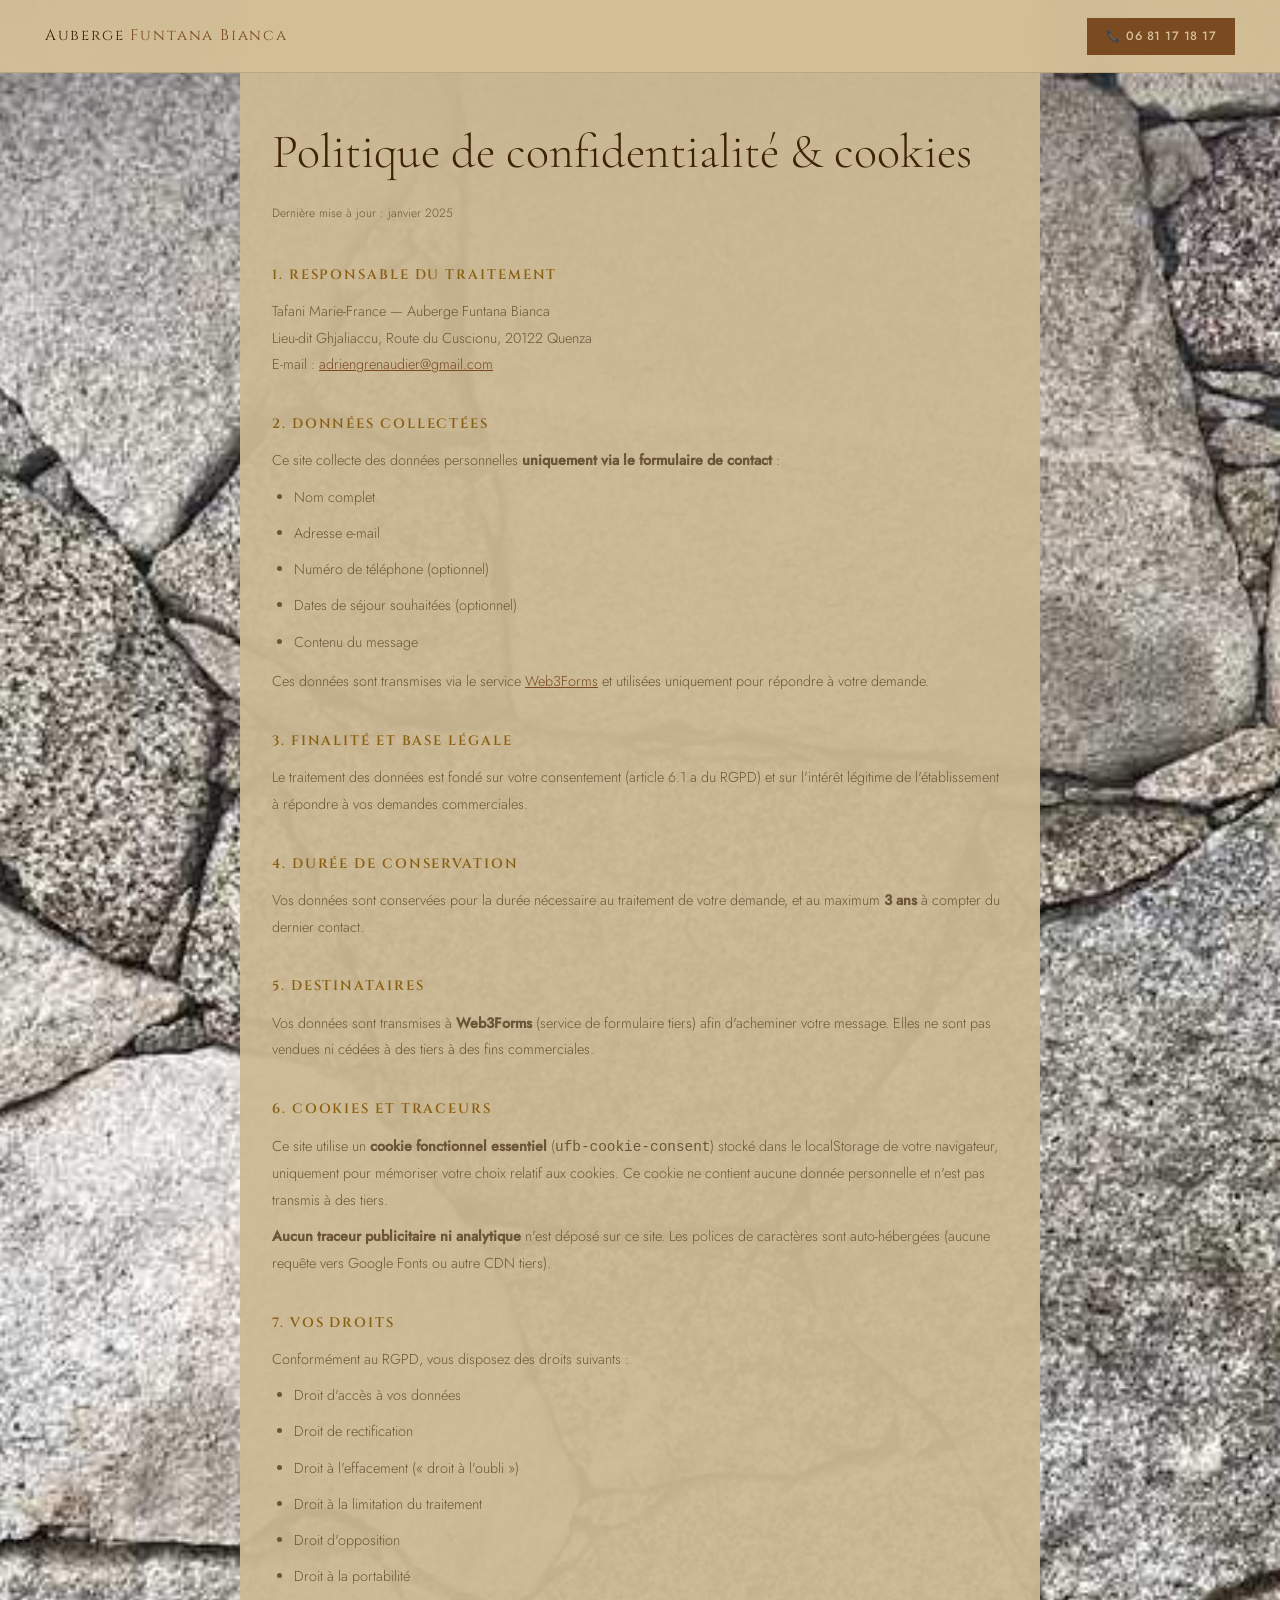
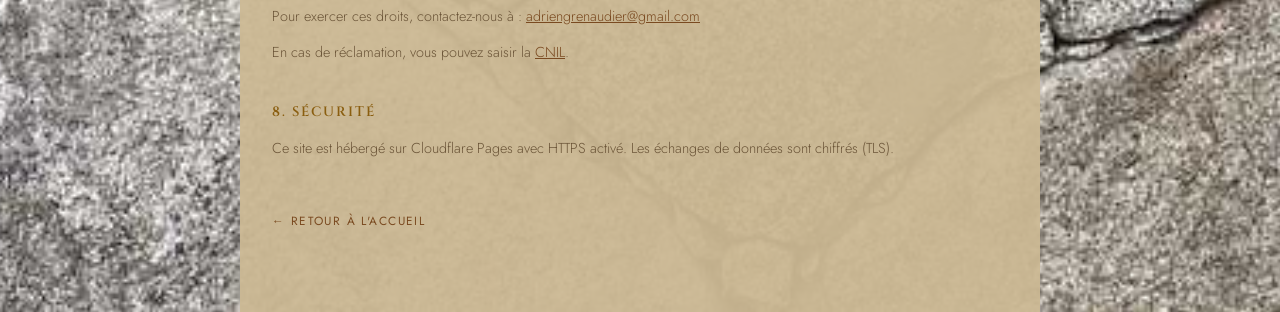
<file: confidentialite.html>
<!DOCTYPE html>
<html lang="fr">
<head>
  <meta charset="UTF-8">
  <meta name="viewport" content="width=device-width, initial-scale=1.0">
  <title>Politique de confidentialité &amp; cookies — Auberge Funtana Bianca</title>
  <meta name="robots" content="noindex, follow">
  <link rel="icon" type="image/svg+xml" href="favicon.svg">
  <link rel="stylesheet" href="css/style.css">
</head>
<body style="background-attachment:scroll;">
<nav id="main-nav">
  <a href="index.html" class="nav-logo">Auberge <span>Funtana Bianca</span></a>
  <a href="tel:0681171817" class="nav-phone">📞 06 81 17 18 17</a>
</nav>

<main class="legal-page" style="background:rgba(205,185,148,0.94);min-height:100vh;">
  <h1>Politique de confidentialité &amp; cookies</h1>
  <p class="legal-date">Dernière mise à jour : janvier 2025</p>

  <h2>1. Responsable du traitement</h2>
  <p>
    Tafani Marie-France — Auberge Funtana Bianca<br>
    Lieu-dit Ghjaliaccu, Route du Cuscionu, 20122 Quenza<br>
    E-mail : <a href="mailto:adriengrenaudier@gmail.com">adriengrenaudier@gmail.com</a>
  </p>

  <h2>2. Données collectées</h2>
  <p>Ce site collecte des données personnelles <strong>uniquement via le formulaire de contact</strong> :</p>
  <ul>
    <li>Nom complet</li>
    <li>Adresse e-mail</li>
    <li>Numéro de téléphone (optionnel)</li>
    <li>Dates de séjour souhaitées (optionnel)</li>
    <li>Contenu du message</li>
  </ul>
  <p>Ces données sont transmises via le service <a href="https://web3forms.com" target="_blank" rel="noopener">Web3Forms</a> et utilisées uniquement pour répondre à votre demande.</p>

  <h2>3. Finalité et base légale</h2>
  <p>Le traitement des données est fondé sur votre consentement (article 6.1.a du RGPD) et sur l'intérêt légitime de l'établissement à répondre à vos demandes commerciales.</p>

  <h2>4. Durée de conservation</h2>
  <p>Vos données sont conservées pour la durée nécessaire au traitement de votre demande, et au maximum <strong>3 ans</strong> à compter du dernier contact.</p>

  <h2>5. Destinataires</h2>
  <p>Vos données sont transmises à <strong>Web3Forms</strong> (service de formulaire tiers) afin d'acheminer votre message. Elles ne sont pas vendues ni cédées à des tiers à des fins commerciales.</p>

  <h2>6. Cookies et traceurs</h2>
  <p>Ce site utilise un <strong>cookie fonctionnel essentiel</strong> (<code>ufb-cookie-consent</code>) stocké dans le localStorage de votre navigateur, uniquement pour mémoriser votre choix relatif aux cookies. Ce cookie ne contient aucune donnée personnelle et n'est pas transmis à des tiers.</p>
  <p><strong>Aucun traceur publicitaire ni analytique</strong> n'est déposé sur ce site. Les polices de caractères sont auto-hébergées (aucune requête vers Google Fonts ou autre CDN tiers).</p>

  <h2>7. Vos droits</h2>
  <p>Conformément au RGPD, vous disposez des droits suivants :</p>
  <ul>
    <li>Droit d'accès à vos données</li>
    <li>Droit de rectification</li>
    <li>Droit à l'effacement (« droit à l'oubli »)</li>
    <li>Droit à la limitation du traitement</li>
    <li>Droit d'opposition</li>
    <li>Droit à la portabilité</li>
  </ul>
  <p>Pour exercer ces droits, contactez-nous à : <a href="mailto:adriengrenaudier@gmail.com">adriengrenaudier@gmail.com</a></p>
  <p>En cas de réclamation, vous pouvez saisir la <a href="https://www.cnil.fr" target="_blank" rel="noopener">CNIL</a>.</p>

  <h2>8. Sécurité</h2>
  <p>Ce site est hébergé sur Cloudflare Pages avec HTTPS activé. Les échanges de données sont chiffrés (TLS).</p>

  <a href="index.html" class="legal-back">← Retour à l'accueil</a>
</main>

<script src="js/main.js"></script>
</body>
</html>
</file>
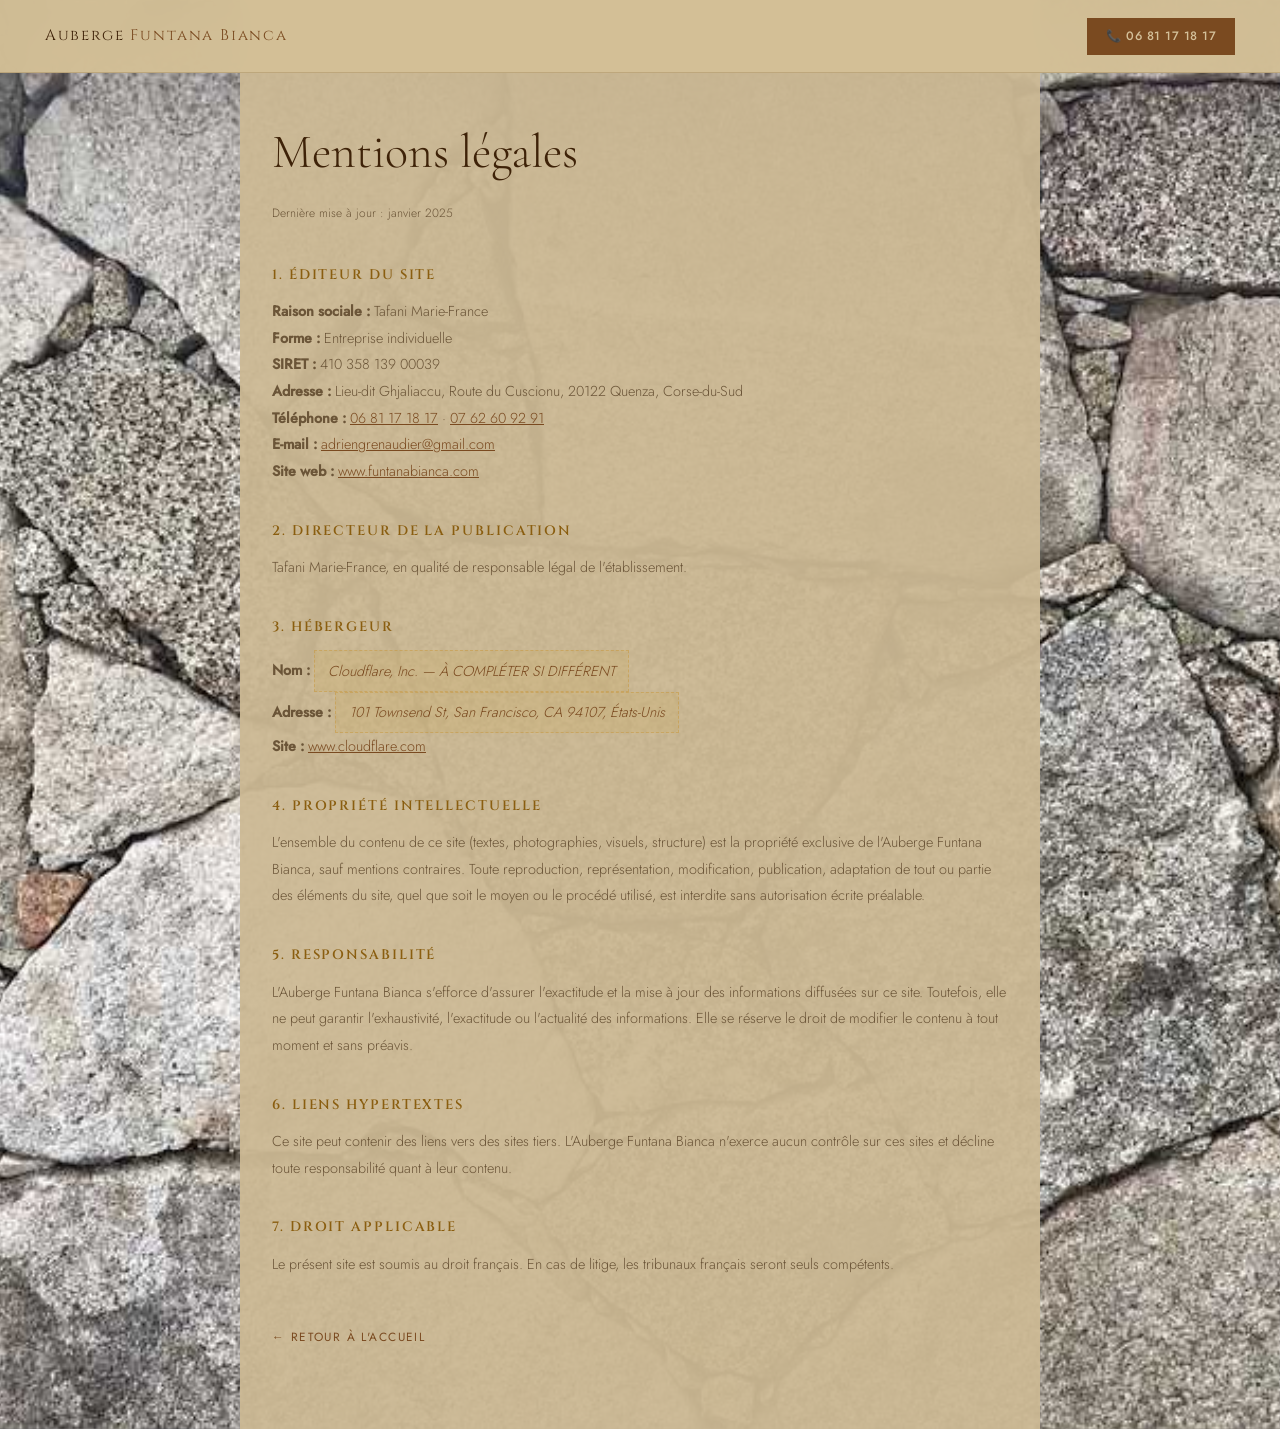
<file: mentions-legales.html>
<!DOCTYPE html>
<html lang="fr">
<head>
  <meta charset="UTF-8">
  <meta name="viewport" content="width=device-width, initial-scale=1.0">
  <title>Mentions légales — Auberge Funtana Bianca</title>
  <meta name="robots" content="noindex, follow">
  <link rel="icon" type="image/svg+xml" href="favicon.svg">
  <link rel="stylesheet" href="css/style.css">
</head>
<body style="background-attachment:scroll;">
<nav id="main-nav">
  <a href="index.html" class="nav-logo">Auberge <span>Funtana Bianca</span></a>
  <a href="tel:0681171817" class="nav-phone">📞 06 81 17 18 17</a>
</nav>

<main class="legal-page" style="background:rgba(205,185,148,0.94);min-height:100vh;">
  <h1>Mentions légales</h1>
  <p class="legal-date">Dernière mise à jour : janvier 2025</p>

  <h2>1. Éditeur du site</h2>
  <p>
    <strong>Raison sociale :</strong> Tafani Marie-France<br>
    <strong>Forme :</strong> Entreprise individuelle<br>
    <strong>SIRET :</strong> 410 358 139 00039<br>
    <strong>Adresse :</strong> Lieu-dit Ghjaliaccu, Route du Cuscionu, 20122 Quenza, Corse-du-Sud<br>
    <strong>Téléphone :</strong> <a href="tel:0681171817">06 81 17 18 17</a> · <a href="tel:0762609291">07 62 60 92 91</a><br>
    <strong>E-mail :</strong> <a href="mailto:adriengrenaudier@gmail.com">adriengrenaudier@gmail.com</a><br>
    <strong>Site web :</strong> <a href="https://www.funtanabianca.com">www.funtanabianca.com</a>
  </p>

  <h2>2. Directeur de la publication</h2>
  <p>Tafani Marie-France, en qualité de responsable légal de l'établissement.</p>

  <h2>3. Hébergeur</h2>
  <p>
    <strong>Nom :</strong> <span class="legal-placeholder">Cloudflare, Inc. — À COMPLÉTER SI DIFFÉRENT</span><br>
    <strong>Adresse :</strong> <span class="legal-placeholder">101 Townsend St, San Francisco, CA 94107, États-Unis</span><br>
    <strong>Site :</strong> <a href="https://www.cloudflare.com" target="_blank" rel="noopener">www.cloudflare.com</a>
  </p>

  <h2>4. Propriété intellectuelle</h2>
  <p>L'ensemble du contenu de ce site (textes, photographies, visuels, structure) est la propriété exclusive de l'Auberge Funtana Bianca, sauf mentions contraires. Toute reproduction, représentation, modification, publication, adaptation de tout ou partie des éléments du site, quel que soit le moyen ou le procédé utilisé, est interdite sans autorisation écrite préalable.</p>

  <h2>5. Responsabilité</h2>
  <p>L'Auberge Funtana Bianca s'efforce d'assurer l'exactitude et la mise à jour des informations diffusées sur ce site. Toutefois, elle ne peut garantir l'exhaustivité, l'exactitude ou l'actualité des informations. Elle se réserve le droit de modifier le contenu à tout moment et sans préavis.</p>

  <h2>6. Liens hypertextes</h2>
  <p>Ce site peut contenir des liens vers des sites tiers. L'Auberge Funtana Bianca n'exerce aucun contrôle sur ces sites et décline toute responsabilité quant à leur contenu.</p>

  <h2>7. Droit applicable</h2>
  <p>Le présent site est soumis au droit français. En cas de litige, les tribunaux français seront seuls compétents.</p>

  <a href="index.html" class="legal-back">← Retour à l'accueil</a>
</main>

<script src="js/main.js"></script>
</body>
</html>
</file>
<file: css/style.css>
/* ════════════════════════════════════════════════
   AUBERGE FUNTANA BIANCA — css/style.css
   Polices auto-hébergées (conformité RGPD)
   Pour télécharger les fichiers de polices :
   https://gwfh.mranftl.com/fonts
   Placez-les dans assets/fonts/{cormorant-garamond,cinzel,jost}/
   ════════════════════════════════════════════════ */

/* ── POLICES AUTO-HÉBERGÉES ── */
@font-face {
  font-family: 'Cormorant Garamond';
  font-style: normal; font-weight: 300; font-display: swap;
  src: local('Cormorant Garamond Light'),
       url('../assets/fonts/cormorant-garamond/cormorant-garamond-v21-latin-300.woff2') format('woff2');
}
@font-face {
  font-family: 'Cormorant Garamond';
  font-style: italic; font-weight: 300; font-display: swap;
  src: local('Cormorant Garamond Light Italic'),
       url('../assets/fonts/cormorant-garamond/cormorant-garamond-v21-latin-300italic.woff2') format('woff2');
}
@font-face {
  font-family: 'Cormorant Garamond';
  font-style: normal; font-weight: 400; font-display: swap;
  src: local('Cormorant Garamond'),
       url('../assets/fonts/cormorant-garamond/cormorant-garamond-v21-latin-regular.woff2') format('woff2');
}
@font-face {
  font-family: 'Cormorant Garamond';
  font-style: italic; font-weight: 400; font-display: swap;
  src: local('Cormorant Garamond Italic'),
       url('../assets/fonts/cormorant-garamond/cormorant-garamond-v21-latin-italic.woff2') format('woff2');
}
@font-face {
  font-family: 'Cormorant Garamond';
  font-style: normal; font-weight: 600; font-display: swap;
  src: local('Cormorant Garamond SemiBold'),
       url('../assets/fonts/cormorant-garamond/cormorant-garamond-v21-latin-600.woff2') format('woff2');
}
@font-face {
  font-family: 'Cinzel';
  font-style: normal; font-weight: 400; font-display: swap;
  src: local('Cinzel'),
       url('../assets/fonts/cinzel/cinzel-v26-latin-regular.woff2') format('woff2');
}
@font-face {
  font-family: 'Cinzel';
  font-style: normal; font-weight: 600; font-display: swap;
  src: local('Cinzel SemiBold'),
       url('../assets/fonts/cinzel/cinzel-v26-latin-600.woff2') format('woff2');
}
@font-face {
  font-family: 'Jost';
  font-style: normal; font-weight: 300; font-display: swap;
  src: local('Jost Light'),
       url('../assets/fonts/jost/jost-v14-latin-300.woff2') format('woff2');
}
@font-face {
  font-family: 'Jost';
  font-style: normal; font-weight: 400; font-display: swap;
  src: local('Jost'),
       url('../assets/fonts/jost/jost-v14-latin-regular.woff2') format('woff2');
}
@font-face {
  font-family: 'Jost';
  font-style: normal; font-weight: 500; font-display: swap;
  src: local('Jost Medium'),
       url('../assets/fonts/jost/jost-v14-latin-500.woff2') format('woff2');
}

/* ════ BASE ════ */
*, *::before, *::after { box-sizing: border-box; margin: 0; padding: 0; }
:root {
  --ocre:       #c8902a;
  --ocre-light: #d9aa55;
  --ocre-dark:  #8a5e10;
  --terre:      #7a4a20;
  --terre-dark: #3e2208;
  --sable:      #d4c09a;
  --sable-mid:  #bfa882;
  --sable-dark: #9c8660;
  --pierre:     #b0a080;
  --pierre-mid: #8a7a60;
  --maquis:     #3a2510;
  --maquis-dark:#221508;
  --text:       #2a1f0e;
  --text-muted: #6b5538;
  --border:     rgba(100,70,20,0.2);
  --gold:       var(--ocre);
}
html { scroll-behavior: smooth; }

/* ── FOND PIERRE OCRE ── */
body {
  font-family: 'Jost', 'Trebuchet MS', sans-serif;
  color: var(--text); font-size: 16px; line-height: 1.7; overflow-x: hidden;
  background-color: #8a7860;
  background-image: url('../assets/img/bg-texture.jpg');
  background-size: cover;
  background-position: center center;
  background-attachment: fixed;
}

section, .info-bar, footer, nav { position: relative; }
#histoire    { background: rgba(218,200,163,0.95); }
#bergerie    { background: rgba(205,185,148,0.94); }
#restauration { background: rgba(198,175,132,0.95); }
#services    { background: rgba(198,174,132,0.93); }
#evenements  { background: rgba(38,20,6,0.96); }
#reservation { background: rgba(205,185,148,0.94); }
#acces       { background: rgba(204,182,140,0.94); }
#temoignages { background: rgba(38,20,6,0.96); }
#faq         { background: rgba(205,185,148,0.94); }
footer       { background: rgba(28,16,4,0.98); }
nav          { background: rgba(212,192,150,0.96) !important; }

/* ── NAV ── */
nav { position: fixed; top: 0; left: 0; right: 0; z-index: 100; display: flex; align-items: center; justify-content: space-between; padding: 1.1rem 2.8rem; backdrop-filter: blur(14px); border-bottom: 1px solid var(--border); transition: box-shadow 0.3s; }
nav.scrolled { box-shadow: 0 2px 28px rgba(80,40,5,0.18); }
.nav-logo { font-family: 'Cinzel', Georgia, serif; font-size: 0.95rem; letter-spacing: 0.12em; color: var(--terre-dark); text-decoration: none; }
.nav-logo span { color: var(--terre); }
.nav-links { display: flex; gap: 2rem; list-style: none; }
.nav-links a { font-size: 0.72rem; letter-spacing: 0.14em; text-transform: uppercase; color: var(--text-muted); text-decoration: none; font-weight: 500; transition: color 0.2s; position: relative; padding-bottom: 2px; }
.nav-links a::after { content: ''; position: absolute; bottom: 0; left: 0; right: 100%; height: 1px; background: var(--terre); transition: right 0.3s; }
.nav-links a:hover { color: var(--text); }
.nav-links a:hover::after { right: 0; }
.nav-phone { font-size: 0.76rem; letter-spacing: 0.04em; border: none; color: var(--sable); background: var(--terre); padding: 0.52rem 1.2rem; font-family: 'Jost', sans-serif; font-weight: 500; transition: all 0.25s; text-decoration: none; display: inline-flex; align-items: center; gap: 0.4rem; flex-shrink: 0; white-space: nowrap; }
.nav-phone:hover { background: var(--terre-dark); color: var(--sable); }
.nav-lang { font-size: 0.65rem; letter-spacing: 0.12em; font-weight: 500; color: var(--text-muted); text-decoration: none; border: 1px solid var(--border); padding: 0.3rem 0.6rem; transition: all 0.2s; font-family: 'Jost', sans-serif; flex-shrink: 0; }
.nav-lang:hover { color: var(--terre-dark); border-color: var(--ocre-dark); }

/* ── HERO ── */
.hero { height: 100vh; min-height: 640px; position: relative; display: flex; align-items: flex-end; overflow: hidden; }
.hero-bg { position: absolute; inset: 0; background: linear-gradient(150deg, #1a0e06 0%, #3a2008 50%, #562e12 100%); }
.hero-bg img { position: absolute; inset: 0; width: 100%; height: 100%; object-fit: cover; opacity: 0.5; }
.hero-overlay { position: absolute; inset: 0; background: linear-gradient(to top, rgba(18,10,2,0.92) 0%, rgba(18,10,2,0.2) 50%, transparent 100%); }
.hero-content { position: relative; z-index: 2; padding: 0 3rem 5rem; max-width: 860px; }
.hero-tag { font-size: 0.66rem; letter-spacing: 0.24em; text-transform: uppercase; color: var(--ocre-light); font-weight: 500; margin-bottom: 1.2rem; }
.hero-title { font-family: 'Cormorant Garamond', Georgia, serif; font-size: clamp(3rem,7vw,6rem); font-weight: 300; line-height: 1.04; color: var(--sable); margin-bottom: 1.2rem; }
.hero-title em { font-style: italic; color: var(--ocre-light); }
.hero-sub { font-size: 1rem; color: rgba(210,185,140,0.95); font-weight: 300; max-width: 520px; margin-bottom: 2.2rem; line-height: 1.85; }
.hero-actions { display: flex; gap: 1.2rem; flex-wrap: wrap; align-items: center; }
.btn-primary { background: var(--terre); color: var(--sable); font-family: 'Jost', sans-serif; font-size: 0.73rem; letter-spacing: 0.14em; text-transform: uppercase; font-weight: 500; padding: 0.82rem 2rem; border: none; cursor: pointer; transition: background 0.25s; text-decoration: none; display: inline-block; }
.btn-primary:hover { background: var(--terre-dark); }
.btn-ghost { font-family: 'Jost', sans-serif; font-size: 0.73rem; letter-spacing: 0.14em; text-transform: uppercase; font-weight: 500; color: rgba(210,185,140,0.75); text-decoration: none; border-bottom: 1px solid rgba(210,185,140,0.3); padding-bottom: 2px; background: none; border-top: none; border-left: none; border-right: none; cursor: pointer; transition: color 0.2s; }
.btn-ghost:hover { color: var(--sable); }
.hero-scroll { position: absolute; bottom: 2rem; right: 3rem; z-index: 2; writing-mode: vertical-rl; font-size: 0.6rem; letter-spacing: 0.2em; text-transform: uppercase; color: rgba(210,185,140,0.35); display: flex; align-items: center; gap: 0.5rem; }
.hero-scroll::before { content: ''; width: 1px; height: 52px; background: linear-gradient(to bottom, transparent, rgba(210,185,140,0.28)); }

/* ── INFO BAR ── */
.info-bar {
  display: grid; grid-template-columns: repeat(5, 1fr);
  max-width: 1060px; margin: 0 auto;
  background: rgba(22,12,4,0.98);
  border: 1px solid rgba(200,144,42,0.12);
  box-shadow: 0 8px 36px rgba(0,0,0,0.28);
}
.info-bar-item {
  display: flex; flex-direction: column; align-items: center;
  text-align: center; gap: 0.25rem; padding: 1.3rem 0.8rem;
  border-right: 1px solid rgba(200,144,42,0.1); transition: background 0.2s;
}
.info-bar-item:last-child { border-right: none; }
.info-bar-item:hover { background: rgba(200,144,42,0.06); }
.ib-icon { font-size: 1.15rem; line-height: 1; }
.ib-label { font-size: 0.57rem; text-transform: uppercase; letter-spacing: 0.18em; color: rgba(200,165,100,0.42); font-weight: 500; }
.ib-value { font-family: 'Cormorant Garamond', Georgia, serif; font-size: 1.05rem; font-weight: 400; color: var(--sable); line-height: 1.25; }
.ib-value small { display: block; font-family: 'Jost', sans-serif; font-size: 0.63rem; color: rgba(200,165,100,0.38); font-weight: 300; margin-top: 0.08rem; letter-spacing: 0.04em; }

/* ── LAYOUT ── */
section { padding: 6rem 3rem; }
.split { display: grid; grid-template-columns: 1fr 1fr; gap: 5rem; align-items: start; }
.section-eyebrow { font-size: 0.64rem; letter-spacing: 0.24em; text-transform: uppercase; color: var(--terre); font-weight: 500; margin-bottom: 0.85rem; }
.section-title { font-family: 'Cormorant Garamond', Georgia, serif; font-size: clamp(2.2rem,4vw,3.6rem); font-weight: 300; line-height: 1.14; color: var(--terre-dark); margin-bottom: 1.3rem; }
.section-title em { font-style: italic; }
.section-body { font-size: 0.96rem; color: var(--text-muted); font-weight: 300; line-height: 1.92; max-width: 500px; }
.divider { width: 42px; height: 1px; background: var(--ocre); margin: 1.3rem 0; }

/* ── PHOTO SLOTS ── */
.photo-grid { display: grid; gap: 8px; margin-top: 2.4rem; }
.pg2 { grid-template-columns: 1fr 1fr; }
.photo-slot { position: relative; overflow: hidden; background: var(--sable-mid); aspect-ratio: 4/3; border: 1px solid rgba(100,70,20,0.18); }
.photo-slot.tall { aspect-ratio: 2/3; }
.photo-slot.sq   { aspect-ratio: 1/1; }
.photo-slot.wide { aspect-ratio: 16/9; }
.photo-slot img { width: 100%; height: 100%; object-fit: cover; display: block; transition: transform 0.6s; }
.photo-slot:hover img { transform: scale(1.04); }

/* ── GALERIE PLEINE LARGEUR ── */
.galerie-section { padding: 3rem 3rem 4rem; }
.galerie-header { display: flex; align-items: center; justify-content: space-between; margin-bottom: 1.4rem; }
.galerie-title { font-size: 0.62rem; letter-spacing: 0.22em; text-transform: uppercase; color: var(--ocre-dark); font-weight: 500; }
.galerie-grid { display: grid; grid-template-columns: repeat(auto-fill, minmax(220px, 1fr)); gap: 8px; }
.galerie-slot { position: relative; overflow: hidden; background: var(--sable-mid); aspect-ratio: 4/3; cursor: pointer; border: 1px solid rgba(100,70,20,0.15); }
.galerie-slot img { width: 100%; height: 100%; object-fit: cover; display: block; transition: transform 0.55s; }
.galerie-slot:hover img { transform: scale(1.05); }
.galerie-empty { grid-column: 1/-1; padding: 2.5rem; text-align: center; border: 1px dashed rgba(100,70,20,0.22); color: var(--sable-dark); font-size: 0.82rem; font-weight: 300; letter-spacing: 0.06em; }

/* ── PHONE NOTE ── */
.phone-note { display: flex; align-items: flex-start; gap: 0.85rem; margin-top: 1.8rem; padding: 1rem 1.3rem; border-left: 3px solid var(--ocre-dark); background: rgba(160,120,60,0.18); }
.pn-ico { font-size: 1rem; margin-top: 0.15rem; }
.pn-title { font-size: 0.68rem; letter-spacing: 0.14em; text-transform: uppercase; color: var(--terre-dark); font-weight: 500; margin-bottom: 0.2rem; }
.pn-sub { font-size: 0.86rem; color: var(--text-muted); font-weight: 300; line-height: 1.65; }
.pn-sub a { color: var(--terre-dark); font-weight: 500; text-decoration: none; }
.pn-sub a:hover { color: var(--terre); }
.pn-dark { background: rgba(160,100,20,0.12); border-left-color: var(--ocre-light); }
.pn-dark .pn-title { color: var(--sable); }
.pn-dark .pn-sub { color: rgba(210,185,140,0.55); }
.pn-dark .pn-sub a { color: var(--ocre-light); }

/* ── RULES ── */
.rules { margin-top: 1.4rem; display: flex; flex-wrap: wrap; gap: 0.45rem; }
.rule-tag { font-size: 0.67rem; letter-spacing: 0.07em; padding: 0.28rem 0.7rem; border: 1px solid var(--border); color: var(--text-muted); background: rgba(160,120,60,0.12); display: inline-flex; align-items: center; gap: 0.3rem; }

/* ── HORAIRES BOX ── */
.horaires-box { margin-top: 1.6rem; border: 1px solid var(--border); overflow: hidden; }
.horaires-row { display: flex; align-items: center; gap: 1rem; padding: 0.85rem 1.2rem; border-bottom: 1px solid var(--border); }
.horaires-row:last-child { border-bottom: none; }
.horaires-saison { font-size: 0.62rem; letter-spacing: 0.16em; text-transform: uppercase; font-weight: 500; color: var(--ocre-dark); min-width: 74px; }
.horaires-detail { font-size: 0.88rem; color: var(--text-muted); font-weight: 300; }
.h-ete  { background: rgba(180,130,60,0.12); }
.h-hiv  { background: rgba(100,80,40,0.07); }
.h-anim { background: rgba(120,80,30,0.06); }

/* ── BERGERIE ── */
.room-list { margin-top: 1.8rem; display: flex; flex-direction: column; gap: 0.6rem; }
.room-card { border: 1px solid var(--border); padding: 1rem 1.4rem; display: flex; justify-content: space-between; align-items: center; gap: 1rem; transition: all 0.2s; background: rgba(160,120,60,0.12); }
.room-card:hover { border-color: var(--ocre); background: rgba(160,120,60,0.22); }
.room-name { font-family: 'Cormorant Garamond', Georgia, serif; font-size: 1.1rem; color: var(--terre-dark); }
.room-desc { font-size: 0.75rem; color: var(--text-muted); margin-top: 0.08rem; font-weight: 300; }
.room-price strong { display: block; font-size: 1.1rem; color: var(--terre); font-family: 'Cormorant Garamond', Georgia, serif; font-weight: 400; text-align: right; }
.room-price small { font-size: 0.65rem; color: var(--text-muted); font-weight: 300; white-space: nowrap; }
.ptit-dej { margin-top: 1.3rem; padding: 0.95rem 1.2rem; border: 1px dashed rgba(140,94,16,0.3); background: rgba(140,94,16,0.07); }
.ptit-dej-title { font-size: 0.63rem; letter-spacing: 0.18em; text-transform: uppercase; color: var(--ocre-dark); font-weight: 500; margin-bottom: 0.45rem; }
.ptit-dej p { font-size: 0.83rem; color: var(--text-muted); font-weight: 300; line-height: 1.72; }
.infos-ch { margin-top: 1.5rem; display: flex; flex-direction: column; gap: 0.5rem; }
.ic-row { display: flex; gap: 0.6rem; align-items: baseline; font-size: 0.86rem; }
.ic-ico { font-size: 0.85rem; line-height: 1.5; }
.ic-txt { color: var(--text-muted); font-weight: 300; }

/* ── RESTAURATION ── */
.pelmel { margin-top: 1.8rem; }
.pelmel-title { font-size: 0.63rem; letter-spacing: 0.2em; text-transform: uppercase; color: var(--ocre-dark); font-weight: 500; margin-bottom: 0.85rem; }
.pelmel-tags { display: flex; flex-wrap: wrap; gap: 0.5rem; margin-bottom: 1.6rem; }
.ptag { font-family: 'Cormorant Garamond', Georgia, serif; font-size: 1rem; padding: 0.38rem 1rem; border: 1px solid var(--border); color: var(--text); background: rgba(160,120,60,0.15); transition: all 0.2s; cursor: default; }
.ptag:hover { background: var(--terre-dark); color: var(--sable); border-color: var(--terre-dark); }
.ptag.winter { border-style: dashed; color: var(--text-muted); font-style: italic; background: rgba(100,70,20,0.1); }
.ptag.winter:hover { background: var(--terre-dark); color: var(--sable); }
.winter-note { font-size: 0.71rem; color: var(--text-muted); font-weight: 300; letter-spacing: 0.05em; margin-bottom: 0.55rem; font-style: italic; }
.commande-box { margin-top: 2rem; padding: 1.2rem 1.5rem; background: var(--terre-dark); color: var(--sable); }
.commande-box p { font-size: 0.86rem; font-weight: 300; line-height: 1.75; }
.commande-box strong { font-weight: 500; display: block; font-size: 0.68rem; letter-spacing: 0.15em; text-transform: uppercase; color: var(--ocre-light); margin-bottom: 0.4rem; }

/* ── SERVICES ── */
.services-grid { display: grid; grid-template-columns: 1fr 1fr; gap: 1.1rem; margin-top: 2.4rem; }
.service-card { padding: 1.4rem 1.5rem; border: 1px solid var(--border); background: rgba(160,120,60,0.14); transition: all 0.22s; }
.service-card:hover { border-color: var(--ocre); background: rgba(160,120,60,0.24); }
.sc-ico { font-size: 1.45rem; margin-bottom: 0.65rem; }
.sc-name { font-family: 'Cormorant Garamond', Georgia, serif; font-size: 1.08rem; color: var(--terre-dark); margin-bottom: 0.3rem; }
.sc-desc { font-size: 0.81rem; color: var(--text-muted); font-weight: 300; line-height: 1.68; }
.sc-link { display: inline-block; margin-top: 0.55rem; font-size: 0.67rem; letter-spacing: 0.1em; text-transform: uppercase; color: var(--terre); text-decoration: none; border-bottom: 1px solid transparent; transition: border-color 0.2s; }
.sc-link:hover { border-color: var(--terre); }

/* ── ÉVÉNEMENTS ── */
#evenements .section-title { color: var(--sable); }
#evenements .section-eyebrow { color: var(--ocre-light); }
#evenements .divider { background: rgba(200,144,42,0.4); }
#evenements .section-body { color: rgba(210,185,140,0.6); }
.infra-list { margin-top: 2rem; display: flex; flex-direction: column; gap: 1px; }
.infra-item { padding: 1rem 1.4rem; background: rgba(180,120,40,0.1); border-left: 2px solid transparent; display: flex; align-items: center; gap: 1.1rem; transition: all 0.2s; }
.infra-item:hover { border-left-color: var(--ocre-light); background: rgba(180,120,40,0.2); }
.infra-ico { font-size: 1.2rem; }
.infra-name { font-family: 'Cormorant Garamond', Georgia, serif; font-size: 1.1rem; color: var(--sable); }
.infra-sub { font-size: 0.74rem; color: rgba(210,185,140,0.45); font-weight: 300; }
.et-tags { display: flex; flex-wrap: wrap; gap: 0.5rem; margin-top: 1.6rem; }
.et-tag { font-size: 0.8rem; padding: 0.35rem 0.9rem; border: 1px solid rgba(200,144,42,0.3); color: rgba(210,185,140,0.65); font-weight: 300; }

/* ── SECTION RÉSERVATION ── */
#reservation .section-title { color: var(--terre-dark); }
.contact-info { margin-top: 1.6rem; display: flex; flex-direction: column; gap: 0.7rem; }
.ci-row { display: flex; align-items: baseline; gap: 0.7rem; font-size: 0.88rem; color: var(--text-muted); font-weight: 300; }
.ci-ico { font-size: 0.9rem; flex-shrink: 0; }
.ci-row a { color: var(--terre); text-decoration: none; }
.ci-row a:hover { color: var(--terre-dark); }

/* ── FORMULAIRE CONTACT ── */
.contact-form { display: flex; flex-direction: column; gap: 1.1rem; }
.form-row { display: flex; flex-direction: column; gap: 0.35rem; }
.form-row-2 { display: grid; grid-template-columns: 1fr 1fr; gap: 1rem; }
.form-row label { font-size: 0.62rem; letter-spacing: 0.16em; text-transform: uppercase; color: var(--terre-dark); font-weight: 500; }
.form-row input,
.form-row select,
.form-row textarea {
  width: 100%; padding: 0.72rem 0.9rem;
  border: 1px solid var(--border);
  background: rgba(212,192,150,0.18);
  color: var(--text); font-family: 'Jost', sans-serif; font-size: 0.9rem; font-weight: 300;
  outline: none; transition: border-color 0.2s, background 0.2s;
  -webkit-appearance: none; appearance: none; border-radius: 0;
}
.form-row input:focus,
.form-row select:focus,
.form-row textarea:focus {
  border-color: var(--ocre); background: rgba(212,192,150,0.28);
}
.form-row input::placeholder,
.form-row textarea::placeholder { color: var(--pierre-mid); opacity: 0.7; }
.form-row textarea { resize: vertical; min-height: 120px; }
.form-row select { cursor: pointer; background-image: url("data:image/svg+xml,%3Csvg xmlns='http://www.w3.org/2000/svg' width='12' height='8' viewBox='0 0 12 8'%3E%3Cpath fill='%238a5e10' d='M6 8L0 0h12z'/%3E%3C/svg%3E"); background-repeat: no-repeat; background-position: right 0.9rem center; padding-right: 2rem; }
.form-row input[type="date"] { color-scheme: light; }
.form-rgpd { font-size: 0.72rem; color: var(--text-muted); font-weight: 300; line-height: 1.6; }
.form-rgpd a { color: var(--terre); text-decoration: underline; }
.form-submit { align-self: flex-start; margin-top: 0.4rem; }
.form-feedback { margin-top: 0.8rem; padding: 0.85rem 1.1rem; font-size: 0.85rem; font-weight: 400; }
.form-success { background: rgba(80,120,40,0.18); color: #3a5a18; border-left: 3px solid #5a8a28; }
.form-feedback:not([hidden]) { display: block; }
.form-error { background: rgba(140,40,20,0.12); color: #7a2810; border-left: 3px solid #a03818; }

/* ── ACCÈS ── */
.acces-grid { display: grid; grid-template-columns: 1fr 1.1fr; gap: 5rem; align-items: start; }
.route-steps { margin-top: 1.8rem; display: flex; flex-direction: column; }
.route-step { display: flex; gap: 1rem; padding: 0.95rem 0; border-bottom: 1px solid var(--border); }
.step-num { font-family: 'Cinzel', Georgia, serif; font-size: 0.7rem; color: var(--ocre); min-width: 22px; padding-top: 0.15rem; }
.step-txt { font-size: 0.88rem; color: var(--text-muted); font-weight: 300; line-height: 1.7; }
.step-txt strong { color: var(--text); font-weight: 500; }

/* Carte statique (remplace l'iframe Google Maps) */
.map-link { display: block; position: relative; overflow: hidden; border: 1px solid var(--border); }
.map-img { width: 100%; height: 300px; display: block; object-fit: cover; transition: opacity 0.2s; }
.map-link:hover .map-img { opacity: 0.85; }
.map-overlay-label { position: absolute; bottom: 0.8rem; right: 0.8rem; background: rgba(40,20,5,0.75); color: var(--sable); font-size: 0.7rem; letter-spacing: 0.1em; text-transform: uppercase; padding: 0.3rem 0.7rem; font-family: 'Jost', sans-serif; pointer-events: none; }
.gps-link { display: inline-flex; align-items: center; gap: 0.6rem; margin-top: 1rem; font-size: 0.76rem; letter-spacing: 0.1em; text-transform: uppercase; color: var(--terre); text-decoration: none; border-bottom: 1px solid transparent; transition: border-color 0.2s; font-weight: 500; }
.gps-link:hover { border-color: var(--terre); }

/* ── FOOTER ── */
.footer-grid { display: grid; grid-template-columns: 1.2fr 1fr 1fr 1fr; gap: 3rem; padding: 4.5rem 3rem 0; }
.footer-logo { font-family: 'Cinzel', Georgia, serif; font-size: 1.2rem; color: var(--sable); letter-spacing: 0.1em; margin-bottom: 0.7rem; }
.footer-logo span { color: var(--ocre-light); }
.footer-tagline { font-size: 0.84rem; color: rgba(190,165,110,0.45); font-weight: 300; max-width: 240px; line-height: 1.7; }
.footer-col h4 { font-size: 0.58rem; letter-spacing: 0.2em; text-transform: uppercase; color: var(--ocre); margin-bottom: 0.95rem; font-weight: 500; }
.footer-col p, .footer-col a { font-size: 0.84rem; color: rgba(190,165,110,0.45); display: block; margin-bottom: 0.38rem; text-decoration: none; font-weight: 300; transition: color 0.2s; line-height: 1.55; }
.footer-col a:hover { color: rgba(210,185,140,0.9); }
.social-links { display: flex; gap: 0.6rem; margin-top: 0.5rem; flex-wrap: wrap; }
.social-btn { display: inline-flex; align-items: center; gap: 0.4rem; font-size: 0.72rem; padding: 0.3rem 0.7rem; border: 1px solid rgba(200,144,42,0.3); color: rgba(190,165,110,0.55); text-decoration: none; transition: all 0.2s; font-family: 'Jost', sans-serif; }
.social-btn:hover { border-color: var(--ocre); color: var(--sable); background: rgba(200,144,42,0.1); }
.footer-bar { margin: 3rem 3rem 0; padding: 1.4rem 0 2.5rem; border-top: 1px solid rgba(160,120,60,0.12); display: flex; justify-content: space-between; font-size: 0.65rem; color: rgba(190,165,110,0.2); flex-wrap: wrap; gap: 0.5rem; }

/* ── GALERIE ONGLET ── */
.galerie-overlay { display: none; position: fixed; inset: 0; z-index: 200; background: rgba(22,12,4,0.97); overflow-y: auto; }
.galerie-overlay.open { display: block; }
.galerie-overlay-inner { max-width: 1300px; margin: 0 auto; padding: 5rem 2rem 4rem; }
.gal-top { display: flex; align-items: center; justify-content: space-between; margin-bottom: 2.4rem; flex-wrap: wrap; gap: 1rem; }
.gal-top-title { font-family: 'Cinzel', Georgia, serif; font-size: 1.3rem; letter-spacing: 0.1em; color: var(--sable); }
.gal-top-title span { color: var(--ocre-light); }
.gal-close { background: none; border: 1px solid rgba(200,144,42,0.3); color: rgba(210,185,140,0.65); font-size: 0.75rem; letter-spacing: 0.14em; text-transform: uppercase; padding: 0.5rem 1.2rem; cursor: pointer; font-family: 'Jost', sans-serif; transition: all 0.2s; }
.gal-close:hover { border-color: var(--ocre); color: var(--sable); }
.gal-grid { display: grid; grid-template-columns: repeat(auto-fill, minmax(240px, 1fr)); gap: 8px; }
.gal-item { position: relative; aspect-ratio: 4/3; overflow: hidden; background: rgba(80,50,20,0.4); cursor: pointer; }
.gal-item img { width: 100%; height: 100%; object-fit: cover; display: block; transition: transform 0.55s; }
.gal-item:hover img { transform: scale(1.04); }
.gal-item-cat { position: absolute; bottom: 0.4rem; left: 0.5rem; font-size: 0.58rem; letter-spacing: 0.12em; text-transform: uppercase; color: rgba(210,185,140,0.8); background: rgba(20,10,3,0.65); padding: 0.18rem 0.5rem; }
.gal-empty { grid-column: 1/-1; text-align: center; padding: 4rem; font-size: 0.9rem; color: rgba(210,185,140,0.25); font-weight: 300; }

/* ── LIGHTBOX ── */
.lightbox { display: none; position: fixed; inset: 0; z-index: 300; background: rgba(12,6,2,0.96); align-items: center; justify-content: center; }
.lightbox.open { display: flex; }
.lightbox img { max-width: 90vw; max-height: 88vh; object-fit: contain; }
.lb-close { position: absolute; top: 1.5rem; right: 1.5rem; background: none; border: none; color: rgba(210,185,140,0.6); font-size: 1.8rem; cursor: pointer; line-height: 1; }
.lb-close:hover { color: var(--sable); }
.lb-prev, .lb-next { position: absolute; top: 50%; transform: translateY(-50%); background: rgba(200,144,42,0.15); border: 1px solid rgba(200,144,42,0.25); color: rgba(210,185,140,0.7); font-size: 1.2rem; width: 44px; height: 44px; cursor: pointer; display: flex; align-items: center; justify-content: center; transition: all 0.2s; }
.lb-prev { left: 1.5rem; }
.lb-next { right: 1.5rem; }
.lb-prev:hover, .lb-next:hover { background: rgba(200,144,42,0.3); color: var(--sable); }
.lb-caption { position: absolute; bottom: 1.5rem; left: 50%; transform: translateX(-50%); font-size: 0.7rem; letter-spacing: 0.14em; text-transform: uppercase; color: rgba(210,185,140,0.4); }

/* ── TOAST ── */
.toast { position: fixed; bottom: 2rem; right: 2rem; z-index: 500; background: var(--terre-dark); color: var(--sable); padding: 0.8rem 1.4rem; font-size: 0.8rem; transform: translateY(120%); transition: transform 0.35s; border-left: 3px solid var(--ocre); max-width: 300px; }
.toast.show { transform: translateY(0); }

/* ── BANDEAU COOKIES CNIL ── */
.cookie-banner { display: none; position: fixed; bottom: 0; left: 0; right: 0; z-index: 400; background: rgba(28,16,4,0.97); border-top: 1px solid rgba(200,144,42,0.2); padding: 1.1rem 2rem; }
.cookie-banner.visible { display: block; }
.cookie-inner { max-width: 1100px; margin: 0 auto; display: flex; align-items: center; justify-content: space-between; gap: 1.5rem; flex-wrap: wrap; }
.cookie-text { font-size: 0.82rem; color: rgba(210,185,140,0.65); font-weight: 300; line-height: 1.6; }
.cookie-text a { color: var(--ocre-light); text-decoration: underline; }
.cookie-btns { display: flex; gap: 0.7rem; flex-shrink: 0; }
.cookie-btn-accept,
.cookie-btn-refuse {
  font-family: 'Jost', sans-serif; font-size: 0.72rem; letter-spacing: 0.1em; text-transform: uppercase;
  padding: 0.5rem 1.2rem; cursor: pointer; transition: all 0.2s; border-radius: 0;
}
.cookie-btn-accept { background: var(--terre); color: var(--sable); border: 1px solid var(--terre); }
.cookie-btn-accept:hover { background: var(--terre-dark); border-color: var(--terre-dark); }
.cookie-btn-refuse { background: transparent; color: rgba(210,185,140,0.6); border: 1px solid rgba(200,144,42,0.3); }
.cookie-btn-refuse:hover { border-color: var(--ocre); color: var(--sable); }

/* ── REVEAL ── */
.reveal { opacity: 0; transform: translateY(22px); transition: opacity 0.7s, transform 0.7s; }
.reveal.visible { opacity: 1; transform: none; }

/* ── PAGES LÉGALES ── */
.legal-page { max-width: 800px; margin: 0 auto; padding: 7rem 2rem 5rem; }
.legal-page h1 { font-family: 'Cormorant Garamond', Georgia, serif; font-size: clamp(2rem,4vw,3rem); font-weight: 300; color: var(--terre-dark); margin-bottom: 0.5rem; }
.legal-page .legal-date { font-size: 0.75rem; color: var(--text-muted); margin-bottom: 2.5rem; }
.legal-page h2 { font-family: 'Cinzel', Georgia, serif; font-size: 0.85rem; letter-spacing: 0.14em; text-transform: uppercase; color: var(--ocre-dark); margin: 2.2rem 0 0.7rem; }
.legal-page p, .legal-page li { font-size: 0.9rem; color: var(--text-muted); font-weight: 300; line-height: 1.85; margin-bottom: 0.6rem; }
.legal-page a { color: var(--terre); }
.legal-page ul { padding-left: 1.4rem; margin-bottom: 0.8rem; }
.legal-placeholder { background: rgba(200,160,60,0.15); border: 1px dashed rgba(200,144,42,0.4); padding: 0.4rem 0.8rem; font-style: italic; color: var(--terre); display: inline-block; }
.legal-back { display: inline-flex; align-items: center; gap: 0.5rem; margin-top: 2.5rem; font-size: 0.74rem; letter-spacing: 0.12em; text-transform: uppercase; color: var(--terre); text-decoration: none; border-bottom: 1px solid transparent; transition: border-color 0.2s; }
.legal-back:hover { border-color: var(--terre); }

/* ── HISTOIRE ── */
.histoire-inner { display: grid; grid-template-columns: 1fr 1fr; gap: 5rem; align-items: center; max-width: 1200px; margin: 0 auto; }
.histoire-quote {
  font-family: 'Cormorant Garamond', Georgia, serif;
  font-size: clamp(1.35rem, 2.2vw, 1.85rem); font-style: italic; font-weight: 300;
  color: var(--terre); border-left: 3px solid var(--ocre);
  padding: 0.7rem 0 0.7rem 1.4rem; margin-top: 1.6rem; line-height: 1.55;
}
.histoire-img { position: relative; }
.histoire-img img { width: 100%; height: 580px; object-fit: cover; display: block; }
.histoire-img-label {
  position: absolute; bottom: 0; left: 0; right: 0;
  background: rgba(30,15,5,0.72); padding: 0.8rem 1.2rem;
  display: flex; justify-content: space-between; align-items: baseline;
}
.histoire-img-label span { font-family: 'Cinzel', Georgia, serif; font-size: 0.78rem; letter-spacing: 0.1em; color: var(--sable); }
.histoire-img-label small { font-size: 0.65rem; color: rgba(210,185,140,0.5); letter-spacing: 0.08em; }

/* ── GALERIE STRIP ── */
.galerie-strip-wrap { padding: 2.5rem 3rem; background: rgba(40,20,5,0.96); }
.galerie-strip {
  display: flex; gap: 8px; overflow-x: auto;
  scroll-snap-type: x mandatory; -webkit-overflow-scrolling: touch;
  scrollbar-width: none; padding-bottom: 2px;
}
.galerie-strip::-webkit-scrollbar { display: none; }
.gs-item { flex: 0 0 calc(20% - 7px); min-width: 180px; aspect-ratio: 4/3; overflow: hidden; cursor: pointer; scroll-snap-align: start; }
.gs-item img { width: 100%; height: 100%; object-fit: cover; display: block; transition: transform 0.5s, opacity 0.3s; }
.gs-item:hover img { transform: scale(1.06); opacity: 0.88; }
.gs-cta {
  display: block; margin: 1.2rem auto 0;
  font-family: 'Jost', sans-serif; font-size: 0.72rem; letter-spacing: 0.14em; text-transform: uppercase;
  background: none; border: 1px solid rgba(200,144,42,0.3); color: rgba(210,185,140,0.65);
  padding: 0.6rem 1.6rem; cursor: pointer; transition: all 0.2s;
}
.gs-cta:hover { border-color: var(--ocre); color: var(--sable); background: rgba(200,144,42,0.1); }

/* ── TÉMOIGNAGES ── */
#temoignages .section-eyebrow { color: var(--ocre-light); }
#temoignages .section-title { color: var(--sable); }
#temoignages .divider { background: rgba(200,144,42,0.4); }
.avis-google-badge {
  display: inline-flex; align-items: center; gap: 0.6rem; margin-top: 1rem;
  font-size: 0.73rem; letter-spacing: 0.1em; text-transform: uppercase;
  color: rgba(210,185,140,0.65); text-decoration: none;
  border: 1px solid rgba(200,144,42,0.25); padding: 0.45rem 1rem; transition: all 0.2s;
}
.avis-google-badge:hover { border-color: var(--ocre); color: var(--sable); background: rgba(200,144,42,0.08); }
.temoignages-grid { display: grid; grid-template-columns: 1fr 1fr; gap: 1.2rem; margin-top: 2.4rem; }
.temoignage-card {
  padding: 1.6rem 1.8rem; border: 1px solid rgba(200,144,42,0.15); background: rgba(180,120,40,0.08);
  display: flex; flex-direction: column; gap: 0.85rem; transition: border-color 0.2s;
}
.temoignage-card:hover { border-color: rgba(200,144,42,0.35); }
.tc-stars { color: var(--ocre-light); font-size: 0.85rem; letter-spacing: 0.18em; }
.tc-text {
  font-family: 'Cormorant Garamond', Georgia, serif; font-size: 1.05rem;
  font-style: italic; font-weight: 300; color: rgba(210,185,140,0.75); line-height: 1.78; flex: 1;
}
.tc-author { font-size: 0.69rem; letter-spacing: 0.1em; text-transform: uppercase; color: rgba(200,165,100,0.5); font-weight: 500; }
.tc-author span { color: rgba(200,165,100,0.3); font-weight: 300; }

/* ── FAQ ── */
.faq-inner { max-width: 820px; margin: 0 auto; }
.faq-list { margin-top: 2.4rem; display: flex; flex-direction: column; }
.faq-item { border-bottom: 1px solid var(--border); }
.faq-item:first-child { border-top: 1px solid var(--border); }
.faq-item summary {
  display: flex; justify-content: space-between; align-items: center;
  padding: 1.1rem 1rem; cursor: pointer; font-size: 0.94rem; font-weight: 400;
  color: var(--terre-dark); list-style: none;
  border-left: 3px solid transparent; transition: border-color 0.2s, color 0.2s; user-select: none;
}
.faq-item summary::-webkit-details-marker { display: none; }
.faq-item summary::after { content: '+'; font-size: 1.2rem; color: var(--ocre); flex-shrink: 0; margin-left: 1rem; transition: transform 0.25s; line-height: 1; }
.faq-item[open] > summary::after { transform: rotate(45deg); }
.faq-item[open] > summary { border-left-color: var(--ocre); color: var(--terre); }
.faq-item summary:hover { color: var(--text); border-left-color: var(--ocre-light); }
.faq-item > p { font-size: 0.88rem; color: var(--text-muted); font-weight: 300; line-height: 1.85; padding: 0 1rem 1.2rem; }
.faq-item > p a { color: var(--terre); text-decoration: none; font-weight: 400; }
.faq-item > p a:hover { color: var(--terre-dark); }

/* ── WHATSAPP BUTTON ── */
.whatsapp-btn {
  position: fixed; bottom: 1.5rem; right: 1.5rem; z-index: 450;
  width: 52px; height: 52px; background: #25D366; color: #fff; border-radius: 50%;
  display: flex; align-items: center; justify-content: center;
  box-shadow: 0 4px 18px rgba(0,0,0,0.22); text-decoration: none;
  opacity: 0; transform: scale(0.7);
  transition: opacity 0.4s, transform 0.4s, background 0.2s; pointer-events: none;
}
.whatsapp-btn.visible { opacity: 1; transform: scale(1); pointer-events: auto; }
.whatsapp-btn:hover { background: #128C7E; }
.whatsapp-tooltip {
  position: absolute; right: 60px; background: rgba(20,10,3,0.88); color: var(--sable);
  font-family: 'Jost', sans-serif; font-size: 0.72rem; letter-spacing: 0.07em; white-space: nowrap;
  padding: 0.4rem 0.8rem; pointer-events: none; opacity: 0; transform: translateX(6px);
  transition: opacity 0.2s, transform 0.2s;
}
.whatsapp-btn:hover .whatsapp-tooltip { opacity: 1; transform: translateX(0); }

/* ── HAMBURGER ── */
.nav-burger { display: none; flex-direction: column; gap: 5px; background: none; border: none; cursor: pointer; padding: 4px; }
.nav-burger span { display: block; width: 22px; height: 2px; background: var(--terre-dark); transition: all 0.25s; }
.nav-burger.open span:nth-child(1) { transform: translateY(7px) rotate(45deg); }
.nav-burger.open span:nth-child(2) { opacity: 0; }
.nav-burger.open span:nth-child(3) { transform: translateY(-7px) rotate(-45deg); }

/* ── RESPONSIVE ── */
@media (max-width: 920px) {
  nav { padding: 1rem 1.5rem; }
  .nav-burger { display: flex; }
  .nav-links { display: none; }
  .nav-links.open {
    display: flex; flex-direction: column; gap: 0;
    position: absolute; top: 100%; left: 0; right: 0;
    background: var(--sable); border-top: 1px solid var(--border);
    padding: 0.8rem 0; z-index: 999; box-shadow: 0 6px 18px rgba(0,0,0,0.12);
  }
  .nav-links.open li { border-bottom: 1px solid rgba(100,70,20,0.08); }
  .nav-links.open a { display: block; padding: 0.75rem 2rem; font-size: 0.78rem; }
  section, .galerie-section { padding: 4rem 1.5rem; }
  .hero-content { padding: 0 1.5rem 4rem; }
  .split, .acces-grid { grid-template-columns: 1fr; gap: 3rem; }
  .services-grid { grid-template-columns: 1fr; }
  .footer-grid { grid-template-columns: 1fr 1fr; padding: 3.5rem 1.5rem 0; }
  .footer-bar { margin: 2.5rem 1.5rem 0; }
  .form-row-2 { grid-template-columns: 1fr; }
  .cookie-inner { flex-direction: column; align-items: flex-start; }
  .histoire-inner { grid-template-columns: 1fr; gap: 2.5rem; }
  .histoire-img img { height: 360px; }
  .temoignages-grid { grid-template-columns: 1fr; }
  .galerie-strip-wrap { padding: 2rem 1.5rem; }
  .gs-item { flex: 0 0 220px; }
  .info-bar { grid-template-columns: repeat(3, 1fr); margin: 0 1.5rem; }
  .info-bar-item { border-right: none; border-bottom: 1px solid rgba(200,144,42,0.1); }
  .info-bar-item:nth-last-child(-n+2) { border-bottom: none; }
  .nav-phone-num { display: none; }
  .nav-phone { padding: 0.5rem 0.75rem; }
}

@media (max-width: 560px) {
  .pg2 { grid-template-columns: 1fr; }
  .footer-grid { grid-template-columns: 1fr; }
  .gal-grid { grid-template-columns: 1fr 1fr; }
  .form-row-2 { grid-template-columns: 1fr; }
  .info-bar { grid-template-columns: 1fr 1fr; margin: 0 1rem; }
  .info-bar-item:nth-last-child(-n+2) { border-bottom: 1px solid rgba(200,144,42,0.1); }
  .info-bar-item:last-child { border-bottom: none; }
}
</file>
